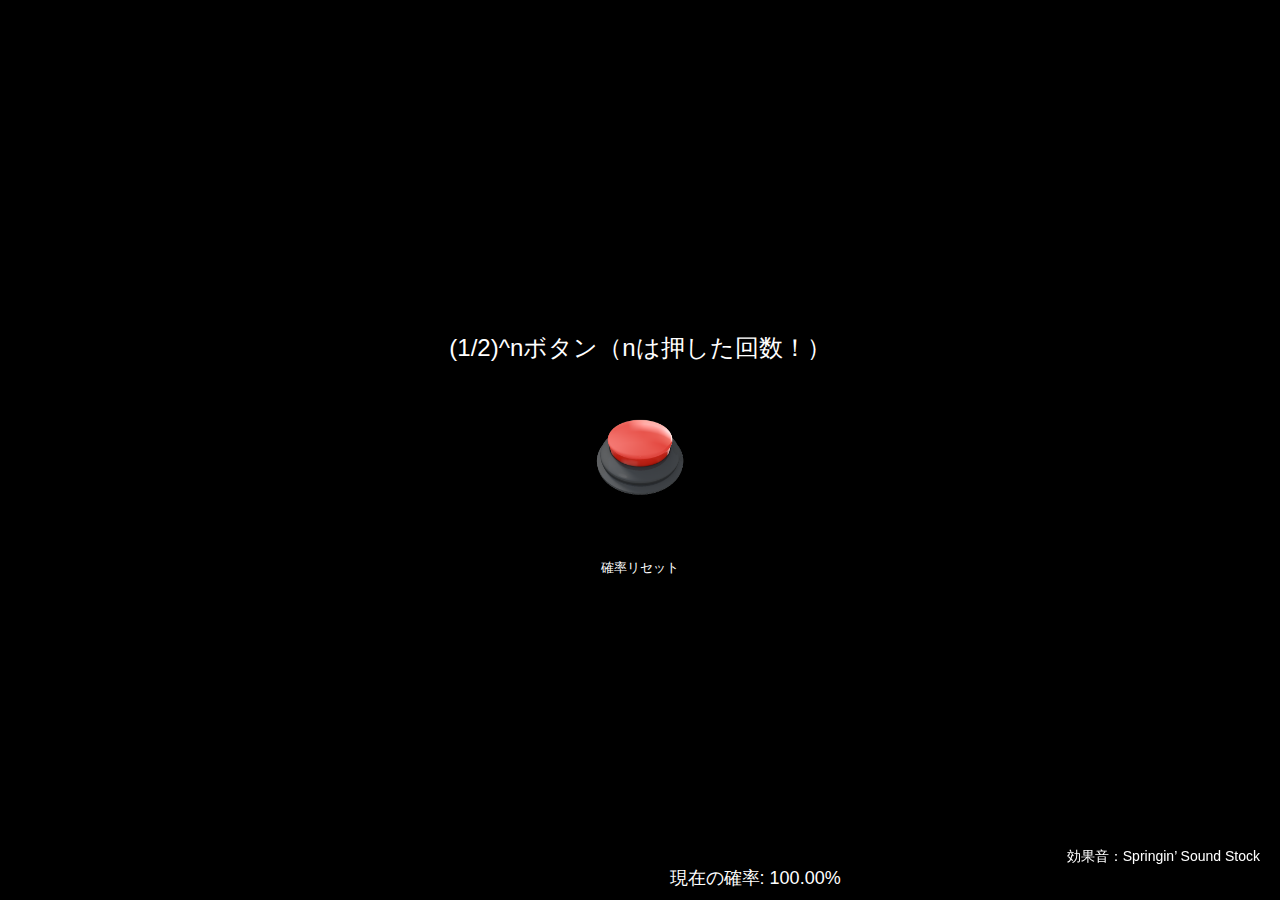
<file: index.html>
<!DOCTYPE html>
<html lang="ja">
<head>
  <meta charset="UTF-8">
  <title>押すたびに当たる確率が減っていくボタン</title>
  <link rel="stylesheet" href="style.css">
  <meta name="description" content="当たる確率が押すごとに(1/2)^nの確率ずつ減っていくボタンです。nは押した回数です。">
  <script>
    var n = 0;
    var decimalPlaces = 2;
    var threshold = 12;
    var maxDecimalPlaces = 64;

    var winSound = new Audio('8bit獲得6.mp3');
    var loseSound = new Audio('8bit失敗2.mp3');

    function stopAllSounds() {
      winSound.pause();
      winSound.currentTime = 0;
      loseSound.pause();
      loseSound.currentTime = 0;
    }

    function EVENT1() {
      stopAllSounds(); 

      n += 1;
      var probability = 0.5 ** n;
      var result = (Math.random() < probability) ? "当たり！" : "ハズレ";

      if (result === "当たり！") {
        winSound.play();
      } else {
        loseSound.play();
      }

      if (decimalPlaces < threshold) {
        decimalPlaces += 1;
      } else if (decimalPlaces >= maxDecimalPlaces) {
        decimalPlaces = 2; 
      } else {
        decimalPlaces += 1;
      }

      var probabilityPercent = (probability * 100).toFixed(decimalPlaces);
      if (decimalPlaces >= maxDecimalPlaces || parseFloat(probabilityPercent) === 0) {
        probabilityPercent = "0.00";
      }

      document.getElementById("result").innerText = result;
      document.getElementById("probability").innerText = "現在の確率: " + probabilityPercent + "%";
    }

    function resetProbability() {
      n = 0;
      decimalPlaces = 2;
      document.getElementById("result").innerText = "";
      document.getElementById("probability").innerText = "現在の確率: 100.00%";
    }
  </script>
</head>
<body>
  <noscript>
    <p class="noscript-warning">このページはJavaScriptを使用します！</p>
  </noscript>
  <div class="container">
    <h1>(1/2)^nボタン（nは押した回数！）</h1>
    <button type="button" onClick="EVENT1()">
      <img src="m-0917-3d-icon.png" width="130" height="100" alt="ボタン">
    </button>
    <p id="result"></p>
    <button type="button" onClick="resetProbability()">確率リセット</button>
  </div>
  <div id="probability">現在の確率: 100.00%</div>
  <footer>
    <p>効果音：Springin’ Sound Stock</p>
  </footer>
</body>
</html>
</file>
<file: style.css>
* {
  font-family: Meiryo, sans-serif;
}

html, body {
  height: 100%;
  margin: 0;
  display: flex;
  justify-content: center;
  align-items: center;
  color: #ffffff;
  background-color: #000000;
  text-align: center;
  position: relative;
}

body {
  margin: 0;
}

h1 {
  margin: 0;
  padding: 20px;
  font-size: x-large;
  font-weight: normal;
  color: #ffffff;
}

.container {
  text-align: center;
}

button {
  background-color: transparent;
  border: 2px solid #000000;
  cursor: pointer;
  color: #ffffff;
  padding: 10px;
  margin-top: 10px;
}

button img {
  width: 130px;
  height: 100px;
}

#probability {
  position: absolute;
  bottom: 10px;
  right: 10px;
  font-size: large;
}

footer {
  position: fixed;
  bottom: 0;
  right: 0;
  background-color: rgba(0, 0, 0, 0.7); 
  color: white; 
  padding: 10px; 
  font-size: 14px; 
  border-top-left-radius: 8px; 
  margin: 10px; 
}

*{background-color: #000}
.no-js-warning {
  color: red;
  font-size: large;
}
</file>
